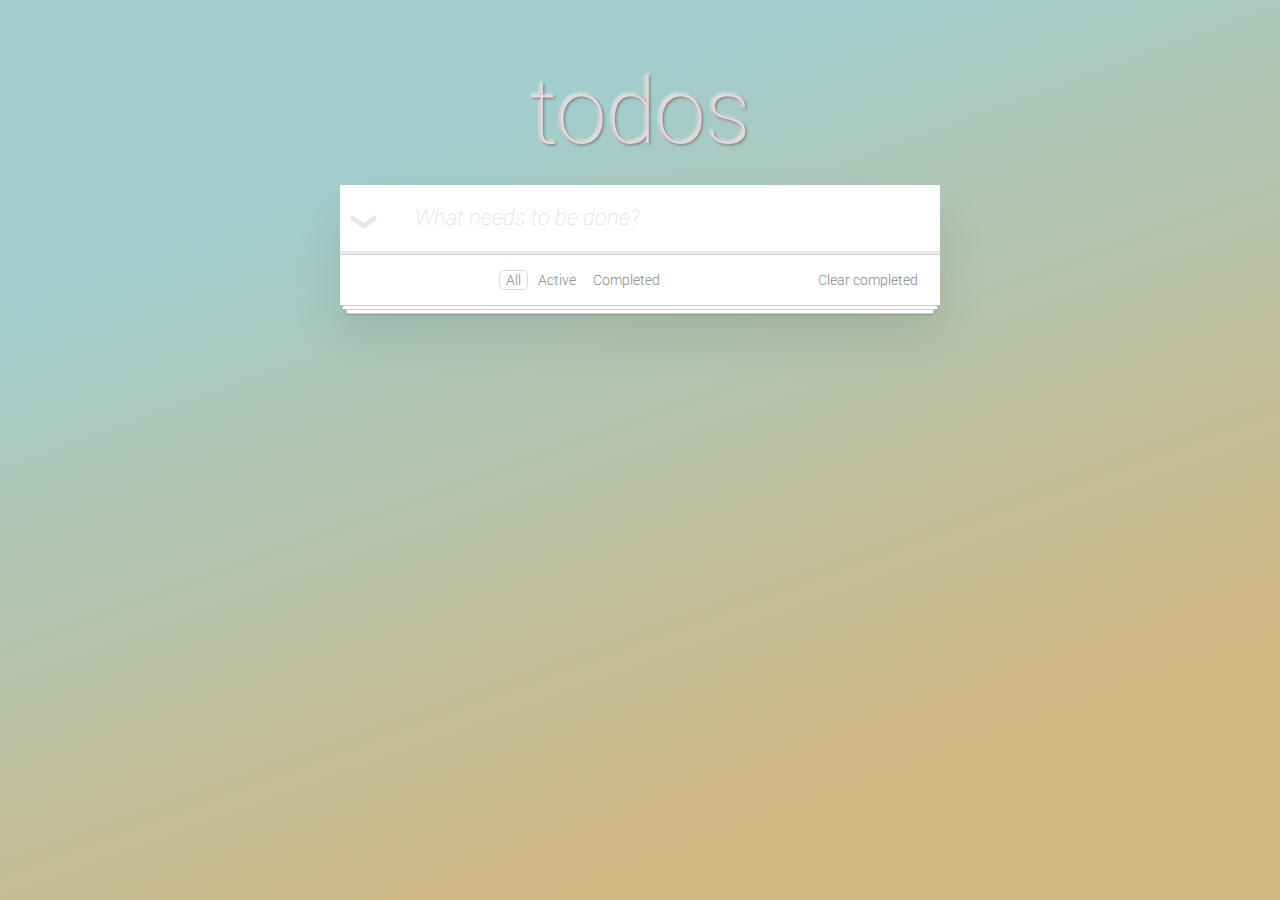
<file: index.html>
<!DOCTYPE html>
<html>

<head>
    <meta charset="UTF-8">
    <link href="https://fonts.googleapis.com/css?family=Roboto:100,300,400" rel="stylesheet">
    <link rel="stylesheet" href="Font-awesome/css/font-awesome.min.css">
    <link rel="stylesheet" href="css/style.css">
</head>

<body>
    <!-- title-to do list- start -->
    <header>
        <h1 class="header-title">todos</h1>
    </header>
    <!-- title-to do list- end -->

    <!-- to-do-list - start -->
    <section class="wrapper">
        <div class="roster-box">
            <div class="todo-wrap">
                <div class="roster-header-note">
                    <input type="checkbox" class="roster-header-btn" id="active-btn">
                    <input class="roster-header-question" placeholder="What needs to be done?" id="taskInput">
                </div>
                <!-- <div class="roster-list-start(jquery)"> -->
                <div class="tasks"></div>
                <!-- <div class="roster-list-end"> -->

                <div class="footer">
                    <div id="sum" class="footer-title"></div>
                    <nav class="footer-nav">
                        <button class="footer-link active" id="all">All</button>
                        <button class="footer-link" id="active">Active</button>
                        <button class="footer-link" id="done">Completed</button>
                    </nav>
                    <div class="footer-purification">
                        <button class="footer-btn" id="clear_all">Clear completed</button>
                    </div>
                </div>
            </div>
        </div>
    </section>

    <!-- to-do-list - end -->
    <script type="text/javascript" src="http://ajax.microsoft.com/ajax/jQuery/jquery-1.11.0.min.js"></script>
    <script src="jquery/library.js"></script>
</body>

</html>
</file>
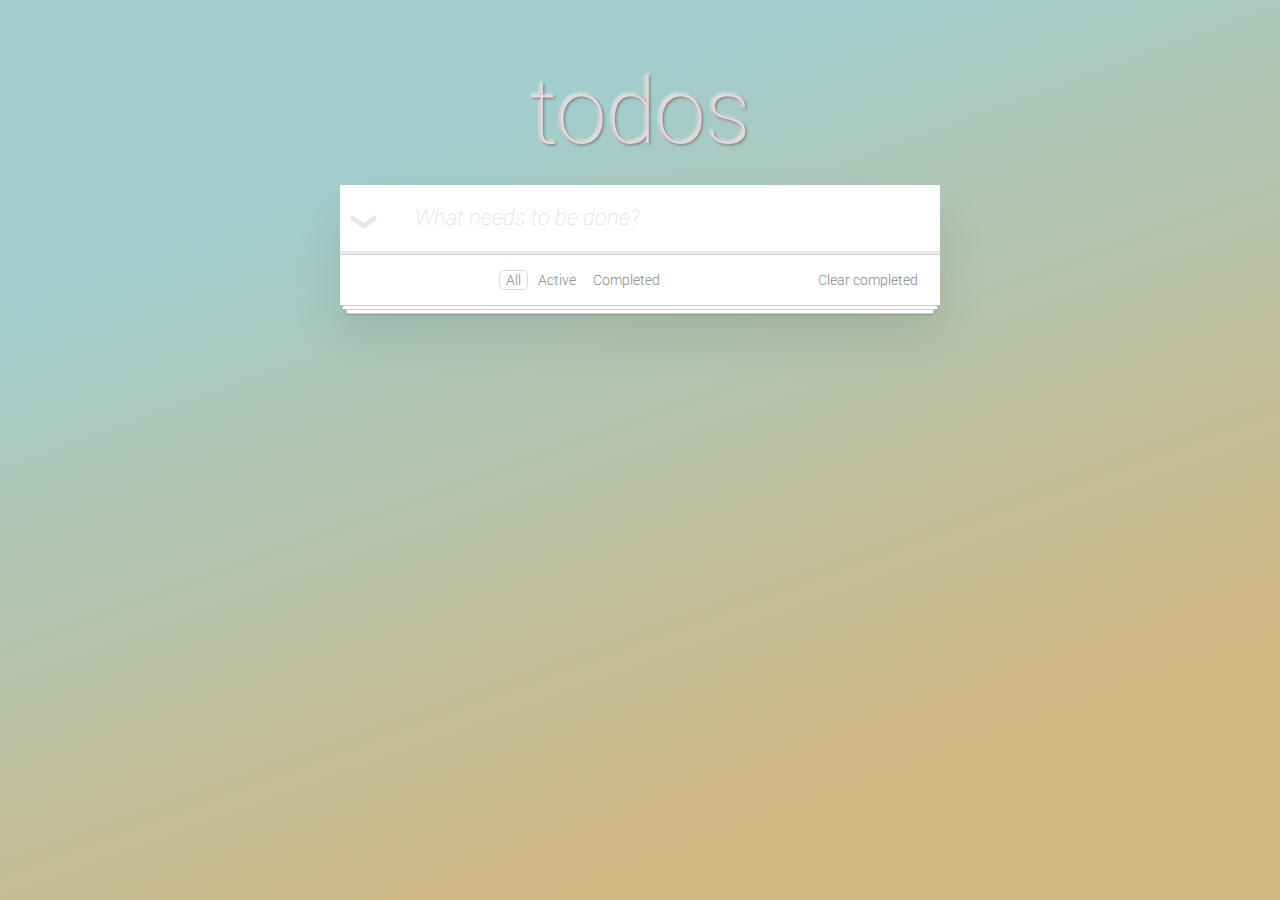
<file: Font-awesome/index.html>
<!DOCTYPE html>
<html>

<head>
    <meta charset="UTF-8">
    <link href="https://fonts.googleapis.com/css?family=Roboto:100,300,400" rel="stylesheet">
    <link rel="stylesheet" href="Font-awesome/css/font-awesome.min.css">
    <link rel="stylesheet" href="css/style.css">
</head>

<body>
    <!-- title-to do list- start -->
    <header>
        <h1 class="header-title">todos</h1>
    </header>
    <!-- title-to do list- end -->

    <!-- to-do-list - start -->
   <section class="wrapper">
            <div class="roster-box">
              <div class="todo-wrap">
                <div class="roster-header-note">
                    <input type="checkbox" class="roster-header-btn" id="active-btn">
                    <input class="roster-header-question" placeholder="What needs to be done?" id="taskInput">
                </div>
                <!-- <div class="roster-list-start(jquery)"> -->
                  <div class="tasks"></div>
                               <!-- <div class="roster-list-end"> -->

                <div class="footer">
                  <div id="sum" class="footer-title"></div>
                    <nav class="footer-nav">
                        <button class="footer-link active" id="all">All</button>
                        <button class="footer-link"id="active">Active</button>
                        <button class="footer-link" id="done">Completed</button>
                    </nav>
                    <div class="footer-purification">
                        <button class="footer-btn" id="clear_all">Clear completed</button>
                    </div>
                </div>
            </div>
        </div>
 </section>

    <!-- to-do-list - end -->
  <script type="text/javascript" src="http://ajax.microsoft.com/ajax/jQuery/jquery-1.11.0.min.js"></script>
    <script src="jquery/library.js"></script>
</body>

</html>
</file>
<file: css/style.css>
* {
    box-sizing: border-box;
}

*:focus {
    outline: none;
}

.cf:before, .cf:after {
    content: "";
    display: table;
}

.cf:after {
    clear: both;
}

html {
    min-height: 100%;
    min-width: 700px;
}

body {
    font-family: 'Roboto', sans-serif;
    background: linear-gradient(-20deg, #d0b782 20%, #a0cecf 80%);
}

 ::-webkit-input-placeholder {
    color: #d9d9d9;
    font-family: Roboto;
    font-weight: 100;
}

 ::-moz-placeholder {
    color: #d9d9d9;
    font-family: Roboto;
    font-weight: 100;
}

 :-ms-input-placeholder {
    color: #d9d9d9;
    font-family: Roboto;
    font-weight: 100;
}

 :-moz-placeholder {
    color: #d9d9d9;
    font-family: Roboto;
    font-weight: 100;
}


/* false-pages */

.wrapper:before {
    bottom: -5px;
    left: 2px;
    right: 2px;
    box-shadow: 0 1px 2px rgba(0, 0, 0, 0.1);
}

.wrapper:after {
    bottom: -9px;
    left: 6px;
    right: 6px;
    box-shadow: 0 1px 2px rgba(0, 0, 0, 0.15);
}

.wrapper:before, .wrapper:after {
    content: '';
    position: absolute;
    height: 3px;
    background: white;
    border: 1px solid #ccc;
    border-radius: 2px;
}


/* false-pages */


/* header-title */

.header-title {
    text-align: center;
    color: #ead7d8;
    font-weight: 100;
    font-size: 90px;
    margin-bottom: -60px;
    text-shadow: 1px 1px 3px #666666, -1px -1px 3px #FFFFFF;
}


/* header-title */


/* to do-list */

.wrapper {
    width: 600px;
    background: white;
    box-shadow: 0 30px 50px 0 rgba(0, 0, 0, 0.1);
    margin: 80px auto;
    position: relative;
}

.roster-header-note {
    border-bottom: 1px solid #e6e6e6;
}

.roster-header-btn {
    position: relative;
    cursor: pointer;
    padding-left: 10px;
    bottom: 0;
    margin: auto;
    transform: rotate(90deg);
    -webkit-appearance: none;
}

.roster-header-btn::before {
    content: "❯";
    font-size: 25px;
    padding: 10px;
    color: rgb(230, 230, 230);
}

.activebutton::before {
    content: "❯";
    color: #737373;
}

.roster-header-question {
    border: none;
    font-style: italic;
    font-size: 22px;
    padding: 20px;
    width: 84%;
}

.roster-header-question:focus {
    font-style: normal;
    font-family: 'Roboto', sans-serif;
    font-weight: 300;
    color: #898888;
}

.tasks {
    border: 1px solid #ededed;
}

.view {
    font-size: 23px;
    font-weight: 300;
    cursor: pointer;
    border-bottom: 1px solid #ededed;
    position: relative;
    margin: 0 auto;
}

.checkbox {
    position: absolute;
    cursor: pointer;
    top: 0;
    bottom: 0;
    left: 9px;
    margin: auto 0;
    width: 30px;
    height: 30px;
    line-height: 30px;
    border: 1px solid #d9d9d9;
    border-radius: 50%;
    text-align: center;
}

.tick {
    opacity: 0;
    position: relative;
    color: #6dc9b9;
    border-color: #cde3df;
    font-size: 25px;
    transition: transform 0.2s, opacity 0.2s;
}

.checkboxremove:checked+.checkbox>.tick {
    opacity: 1;
}

.checkboxremove:checked+.checkbox {
    border-color: #66CDAA;
}

.checkboxremove:checked~.item {
    text-decoration: line-through;
    color: #bdc3c7;
    transition: all 1.5s ease-in-out;
}

.checkboxremove {
    opacity: 0;
    position: absolute;
    width: 0;
    height: 0;
}

.item {
    margin-left: 45px;
    display: block;
    padding: 12px 60px 12px 12px;
    transition: all 1.5s ease-in-out;
}

.tasks .item.edit {
    color: #000;
    text-decoration: none;
}

.item-close {
    position: absolute;
    right: 10px;
    border: none;
    background: none;
    font-size: 30px;
    top: 0;
    bottom: 0;
    color: #b05b5f;
    cursor: pointer;
    outline: none;
    visibility: hidden;
    opacity: 0.7;
}

.view:hover .item-close {
    visibility: visible;
}

button.item-close:hover {
    color: #c0392b;
    transition: all 1.5s;
    opacity: 1;
}

.edit {
    position: relative;
    display: block;
    outline: none;
    border: 1px solid #999;
    box-shadow: inset 0 -1px 5px 0 rgba(0, 0, 0, 0.2);
    box-sizing: border-box;
    background-color: white;
    z-index: 2;
    transition: all 1s ease-in-out;
}


/* to do-list */


/* Section-footer */

.footer {
    text-align: center;
    padding: 15px;
    border-top: 1px solid #CCC;
    color: #898888;
    font-size: 14px;
    font-weight: 300;
}

.footer-title {
    float: left;
}

.footer-purification {
    float: right;
}

.footer-nav, .footer-purification {
    display: inline-block;
}

.footer-link, .footer-btn {
    text-decoration: none;
    background: none;
    border: none;
    color: #898888;
    font-size: 14px;
    font-family: 'Roboto', sans-serif;
    font-weight: 300;
    border: 1px solid transparent;
    border-radius: 5px;
    cursor: pointer;
}

.footer-link.active, .footer-link:hover {
    border-color: #ead7d8;
    transition: all 0.3s ease;
}

.footer-btn:focus {
    text-decoration: underline;
}


/* Section-footer */


/* Snackbar */

h2 {
    min-width: 250px;
    margin-left: -170px;
    background-color: rgba(51, 51, 51, 0.7);
    text-align: center;
    color: #F0F8FF;
    padding: 16px;
    font-weight: 300;
    position: fixed;
    z-index: 2;
    left: 50%;
    bottom: 30px;
    font-size: 18px;
    box-shadow: 0px 2px 6px rgba(0, 0, 0, 1);
    border-radius: 3px;
}

.Snackbar-error {
    color: #9b2d30;
    font-size: 19px;
}
</file>
<file: Font-awesome/css/style.css>
* {
  box-sizing: border-box;
}
*:focus{
  outline:none ;
}
.cf:before, .cf:after {
    content: "";
    display: table;
}

.cf:after {
    clear: both;
}

html {
    min-height: 100%;
    min-width: 700px;
  }

body {
    font-family: 'Roboto', sans-serif;
    background: linear-gradient(-20deg, #d0b782 20%, #a0cecf 80%);
}

  ::-webkit-input-placeholder { color:#d9d9d9; font-family: Roboto;font-weight: 100;}
  ::-moz-placeholder { color:#d9d9d9; font-family: Roboto;font-weight: 100;}
  :-ms-input-placeholder { color:#d9d9d9; font-family: Roboto;font-weight: 100;}
  :-moz-placeholder { color:#d9d9d9; font-family: Roboto;font-weight: 100;}

/* false-pages */
  .wrapper:before{
    bottom: -5px;
    left: 2px;
    right: 2px;
    box-shadow: 0 1px 2px rgba(0, 0, 0, 0.1);
    }
    .wrapper:after{
    bottom: -9px;
      left: 6px;
      right: 6px;
      box-shadow: 0 1px 2px rgba(0, 0, 0, 0.15);
    }
    .wrapper:before, .wrapper:after {
      content: '';
      position: absolute;
      height: 3px;
      background: white;
      border: 1px solid #ccc;
      border-radius: 2px;
  }
  /* false-pages */


/* header-title */

.header-title {
    text-align: center;
    color: #ead7d8;
    font-weight: 100;
    font-size: 90px;
     margin-bottom: -60px;
     text-shadow: 1px 1px 3px #666666,
  -1px -1px 3px #FFFFFF;
}
/* header-title */

/* to do-list */

.wrapper {
    width: 600px;
    background: white;
    box-shadow: 0 30px 50px 0 rgba(0, 0, 0, 0.1);
    margin: 80px auto;
    position: relative;
}

.roster-header-note{
    border-bottom: 1px solid #e6e6e6;
}

.roster-header-btn {
    position: relative;
    cursor: pointer;
    padding-left: 10px;
    bottom: 0;
    margin: auto;
    transform: rotate(90deg);
    -webkit-appearance: none;
}

.roster-header-btn::before {
    content: "❯";
    font-size: 25px;
    padding: 10px;
    color: rgb(230, 230, 230);
}

.activebutton::before {
    content: "❯";
    color: #737373;
}

.roster-header-question {
    border: none;
    font-style: italic;
    font-size: 22px;
    padding: 20px;
    width: 84%;
}

.roster-header-question:focus {
    font-style: normal;
    font-family: 'Roboto', sans-serif;
    font-weight: 300;
    color: #898888;
}

.tasks {
    border: 1px solid #ededed;
}

.view{
  font-size: 23px;
      font-weight:300;
      cursor: pointer;
      border-bottom: 1px solid #ededed;
      position: relative;
      margin: 0 auto;
}

.checkbox{
  position: absolute;
  cursor: pointer;
    top: 0;
    bottom: 0;
    left: 9px;
    margin: auto 0;
    width: 30px;
    height: 30px;
    line-height: 30px;
    border: 1px solid #d9d9d9;
    border-radius: 50%;
    text-align: center;
}
 .tick {
   opacity: 0;
   position: relative;
   color: #6dc9b9;
   border-color: #cde3df;
   font-size: 25px;
	 transition: transform 0.2s, opacity 0.2s;
  }

.checkboxremove:checked +.checkbox > .tick{
  opacity: 1;
}
.checkboxremove:checked +.checkbox {
border-color: #66CDAA;
}
.checkboxremove:checked ~ .item{
  text-decoration: line-through;
  color: #bdc3c7;
  transition: all 1.5s ease-in-out;
}
.checkboxremove{
  opacity: 0;
  position: absolute;
  width: 0;
  height: 0;
}

.item{
margin-left: 45px;
display: block;
padding: 12px 60px 12px 12px;
transition: all 1.5s ease-in-out;
}
.tasks .item.edit {
    color: #000;
    text-decoration: none;
}
.item-close {
    position: absolute;
    right: 10px;
    border: none;
    background: none;
    font-size: 30px;
    top:0;
    bottom: 0;
    color: #b05b5f;
    cursor: pointer;
    outline: none;
    visibility: hidden;
    opacity: 0.7;
  }
  .view:hover .item-close {
      visibility: visible;
    }

button.item-close:hover {
color: #c0392b;
transition: all 1.5s;
opacity: 1;
}

.edit{
position: relative;
display: block;
outline: none;
border: 1px solid #999;
box-shadow: inset 0 -1px 5px 0 rgba(0, 0, 0, 0.2);
box-sizing: border-box;
background-color: white;
z-index: 2;
transition: all 1s ease-in-out;
}


/* to do-list */


/* Section-footer */

.footer {
    text-align: center;
    padding: 15px;
    border-top: 1px solid #CCC;
    color: #898888;
    font-size: 14px;
    font-weight: 300;
}

.footer-title {
    float: left;
}

.footer-purification {
    float: right;
}

.footer-nav, .footer-purification {
    display: inline-block;
}

.footer-link,.footer-btn {
    text-decoration: none;
    background: none;
    border: none;
    color: #898888;
    font-size: 14px;
    font-family: 'Roboto', sans-serif;
    font-weight: 300;
    border: 1px solid transparent;
    border-radius: 5px;
    cursor: pointer;
}

.footer-link.active,.footer-link:hover {
    border-color: #ead7d8;
    transition: all 0.3s ease;
}
.footer-btn:focus{
  text-decoration:underline;
}
/* Section-footer */

/* Snackbar */
h2{
min-width: 250px;
margin-left: -170px;
 background-color:rgba(51, 51, 51, 0.7);
text-align: center;
color: #F0F8FF;
padding: 16px;
font-weight: 300;
position: fixed;
z-index: 1;
left: 50%;
bottom: 30px;
font-size: 18px;
box-shadow: 0px 2px 6px rgba(0, 0, 0, 1);
border-radius: 3px;
}
.Snackbar-error{
  color:#9b2d30;
  font-size: 19px;
}
</file>
